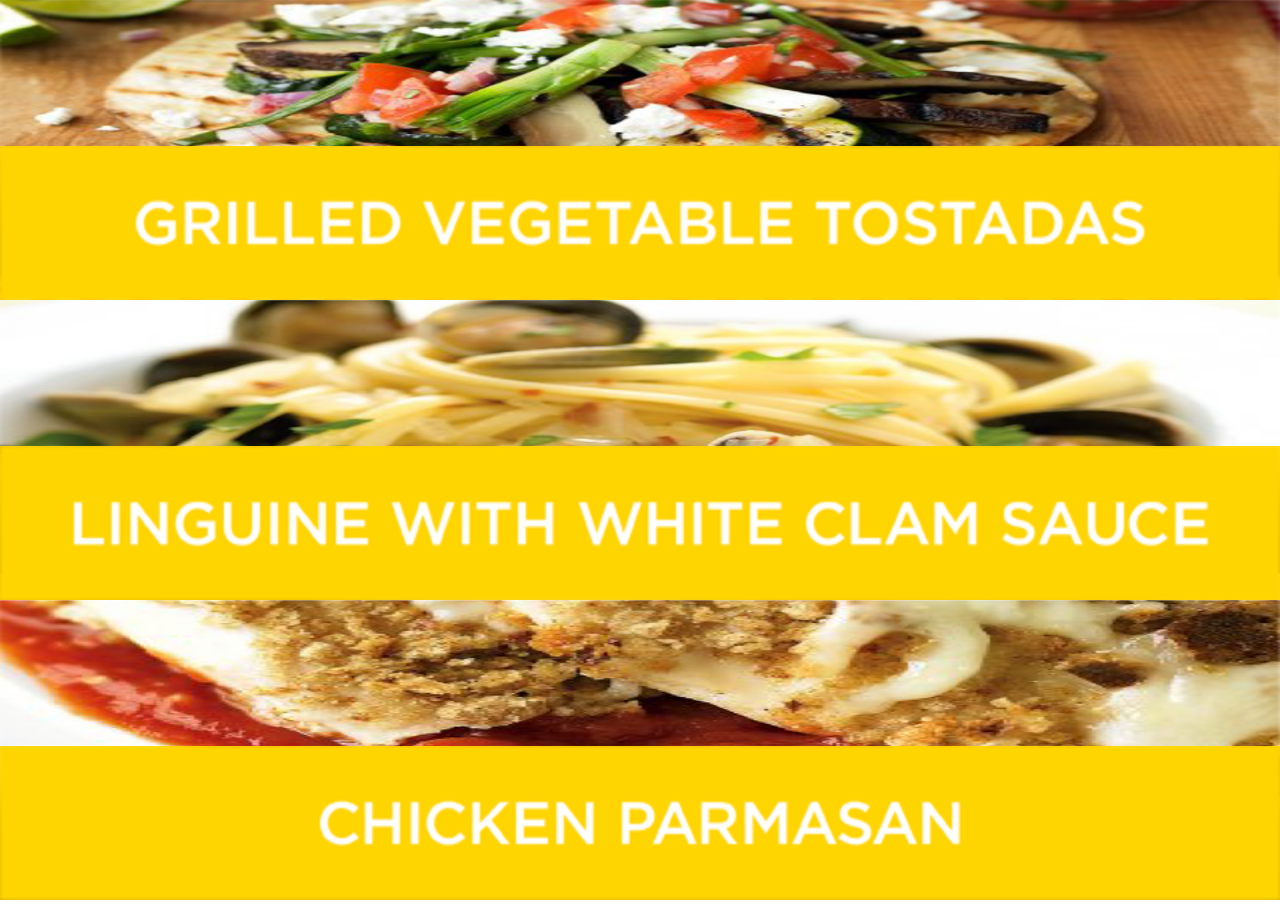
<file: www/index.html>
<!DOCTYPE html>
<html>
    <head>
        <meta http-equiv="Content-Type" content="text/html; charset=UTF-8" />
        <meta name = "format-detection" content = "telephone=no"/>
        <meta name="viewport" content="user-scalable=no, initial-scale=1, maximum-scale=1, minimum-scale=1, width=device-width, height=device-height" />
        <link rel="stylesheet" type="text/css" href="css/index.css">
        <title>Le Basket</title>
    </head>
    <body>
        <div class="container">
            <ul id="recipe-list">
                <li class="recipe-listitem">        
                    <img class="backgroundImg" src="img/GrilledVegetableTostadas_img.png" alt="Respond">              
                    <input type="image" class="imgButtons" src="img/GrilledVegetableTostadas_Button.png" name="image">
                </li>                     
                <li class="recipe-listitem"> 
                    <img class="backgroundImg"  src="img/LinguineClamSauce_img.png" alt="Respond">
                    <input type="image" class="imgButtons" src="img/LinguineClamSauce_Button.png" name="image">
                </li>
                <li class="recipe-listitem">        
                    <img class="backgroundImg" src="img/ChickenParmasan_img.png" alt="Respond">
                    <FORM METHOD="LINK" ACTION="recipe.html">
                        <input type="image" class="imgButtons" src="img/ChickenParmasan_Button.png" name="image" value="Clickable Button">
                    </FORM>
                </li>
            </ul>
        </div>
    </body>
</html>
</file>
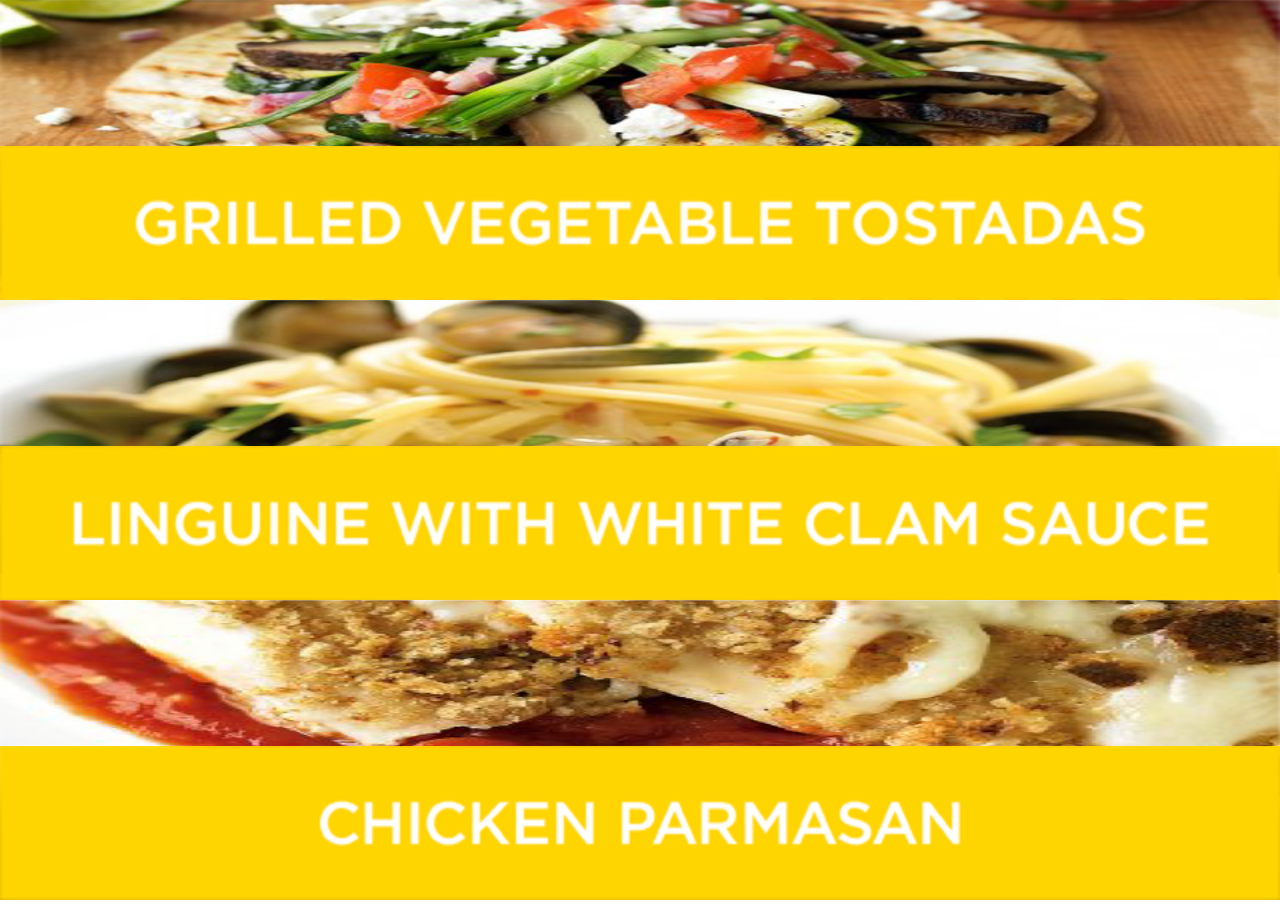
<file: platforms/ios/www/index.html>
<!DOCTYPE html>
<html>
    <head>
        <meta http-equiv="Content-Type" content="text/html; charset=UTF-8" />
        <meta name = "format-detection" content = "telephone=no"/>
        <meta name="viewport" content="user-scalable=no, initial-scale=1, maximum-scale=1, minimum-scale=1, width=device-width, height=device-height" />
        <link rel="stylesheet" type="text/css" href="css/index.css">
        <title>Le Basket</title>
    </head>
    <body>
        <div class="container">
            <ul id="recipe-list">
                <li class="recipe-listitem">        
                    <img class="backgroundImg" src="img/GrilledVegetableTostadas_img.png" alt="Respond">              
                    <input type="image" class="imgButtons" src="img/GrilledVegetableTostadas_Button.png" name="image">
                </li>
                     
                <li class="recipe-listitem"> 
                    <img class="backgroundImg"  src="img/LinguineClamSauce_img.png" alt="Respond">
                    <input type="image" class="imgButtons" src="img/LinguineClamSauce_Button.png" name="image">
                </li>

                <li class="recipe-listitem">        
                    <img class="backgroundImg" src="img/ChickenParmasan_img.png" alt="Respond">
                    <FORM METHOD="LINK" ACTION="recipe.html">
                        <input type="image" class="imgButtons" src="img/ChickenParmasan_Button.png" name="image" value="Clickable Button">
                    </FORM>
                </li>
            </ul>
        </div>
    </body>
</html>
</file>
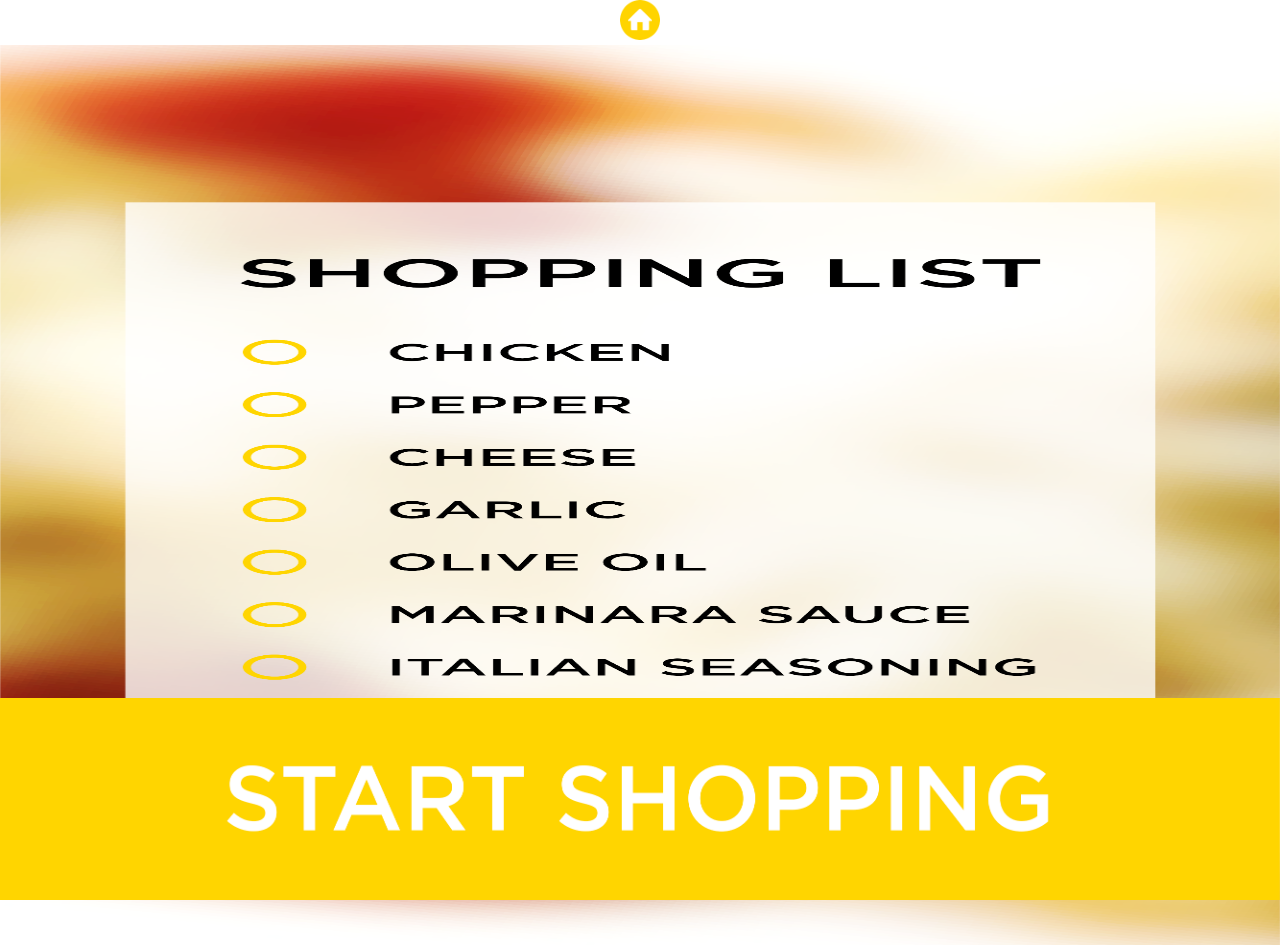
<file: www/list.html>
<!DOCTYPE html>
<html>
    <head>
        <meta http-equiv="Content-Type" content="text/html; charset=UTF-8" />
        <meta name = "format-detection" content = "telephone=no"/>
        <meta name="viewport" content="user-scalable=no, initial-scale=1, maximum-scale=1, minimum-scale=1, width=device-width, height=device-height" />
        <link rel="stylesheet" type="text/css" href="css/index.css">
        <title>Andy Su and j</title>
    </head>
    <body>
        <div class="container">
            <FORM METHOD="LINK" ACTION="index.html">
                <input type="image" class="homeButton" src="img/lebasket_Button.png" width="40" height="40">
            </FORM>                    

            <img class="backgroundImg" src="img/list_MainBkg.png" alt="Respond">
            <FORM METHOD="LINK" ACTION="basket.html">
                <input type="image" class="imgButtons" src="img/startShopping_Button.png" style="bottom:0px; right:0px;" name="image">
            </FORM>
        </div>
    </body>
</html>
</file>
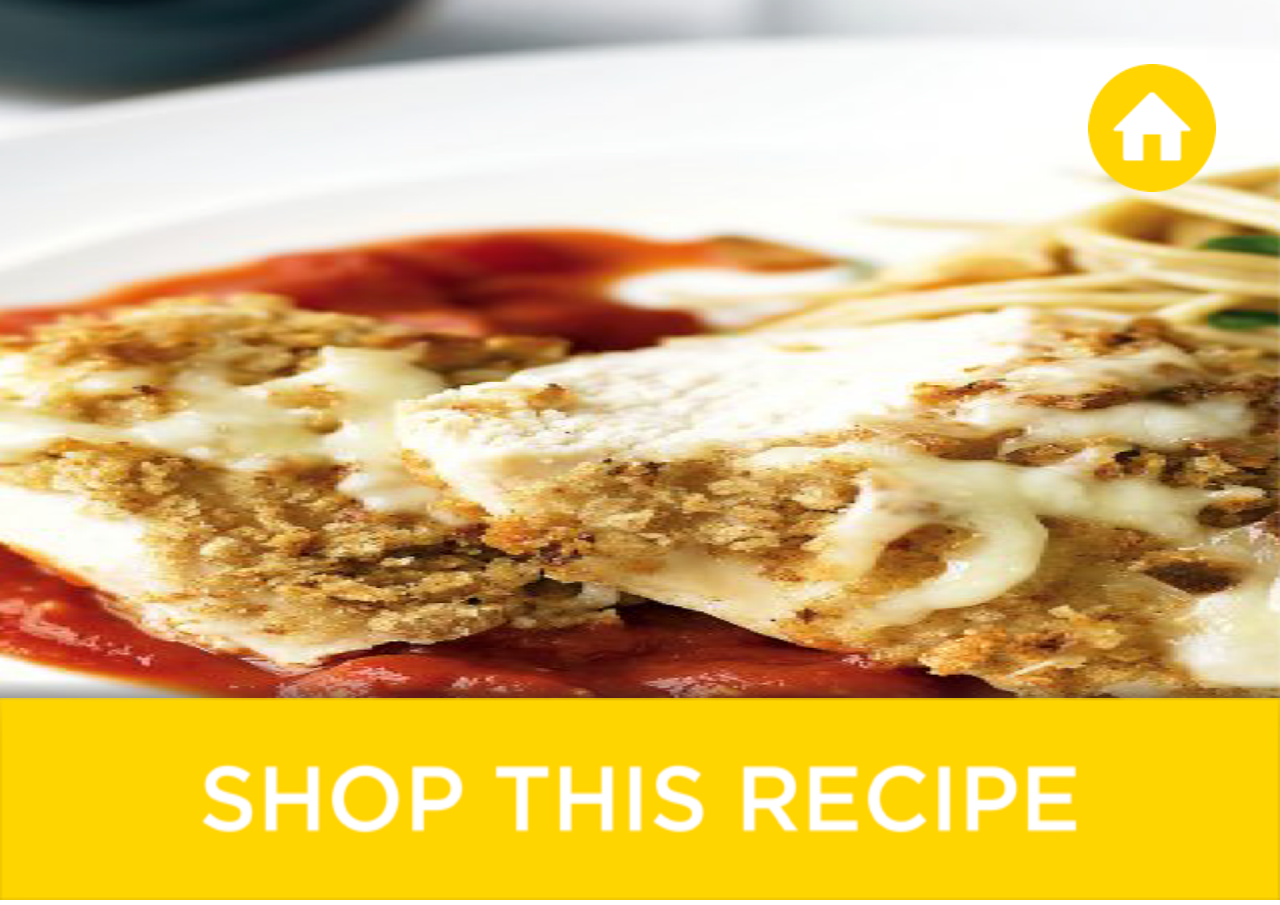
<file: www/recipe.html>
<!DOCTYPE html>
<html>
    <head>
        <meta http-equiv="Content-Type" content="text/html; charset=UTF-8" />
        <meta name = "format-detection" content = "telephone=no"/>
        <meta name="viewport" content="user-scalable=no, initial-scale=1, maximum-scale=1, minimum-scale=1, width=device-width, height=device-height" />
        <link rel="stylesheet" type="text/css" href="css/index.css">
        <title>Le Basket</title>
    </head>
    <body>
        <div class="container">
            <FORM METHOD="LINK" ACTION="index.html">
                <input type="image" class="homeButton" src="img/lebasket_Button.png">
            </FORM>            
            <img class="backgroundImg" src="img/ChickenParma_MainBkg.png" style= "background-size:100%;" alt="Respond">
            <FORM METHOD="LINK" ACTION="list.html">
                <input type="image" class="imgButtons" src="img/shopThisRecipe_Button.png" style="bottom:0; right:0px;" name="image">
            </FORM>
        </div>
        <script type="text/javascript" src="js/homebutton.js"></script>
    </body>
</html>
</file>
<file: www/css/index.css>
@font-face{font-family:"Source Sans";src:url(../font/SourceSansPro-Regular.otf)}
@font-face{font-family:"Source Sans";src:url(../font/SourceSansPro-Light.otf);font-weight:200}
@font-face{font-family:"Source Sans";src:url(../font/SourceSansPro-Semibold.otf);font-weight:600}

body {
    text-align: center;
    width:100%;
    height:100%;
    overflow:visible;
    position:fixed;
    margin: 0;
    padding: 0;
    font:16px "Source Sans",helvetica,arial,sans-serif;
    font-weight:400;
}
select {
    min-width: 200px;
}
ul {
    margin:0;
    padding:0;
    list-style: none;
}
li {
    display: inline-block;
    float: left;
    list-style: none;
}
ul#recipe-list {
    height:100%;
}
li.recipe-listitem {
    position:relative;
    height: 33.333333%;
    width: 100%;
}
li input.imgButtons {
    position:absolute;
    width: 100%;
    bottom:0;
    left:0;
}
.rangeDiv {
    margin-top: 40px;
    margin-bottom: 40px;
}

#previewColor {
    background-color: #000000;
    width: 100%;
    height: 100px
}

#output {
    font-size: 4em;
}

#sortedGraphics{
    position:absolute;
    top:0px;
    left:0px;
    width:100%;
    height:100%;
}

.sortedBackground{
    position:absolute;
    top:0px;
    left:0px;
    width:100%;
    height:100%;
}

#refreshButton{
    position:absolute;
    left:0px;
    top:0px;
    width:120px;
    height:100px;
}

#verticalLine{
    position:absolute;
    height:100%;
    top:0px;
    left:100px;
}

.circle{
    position:absolute;
}

#status{
    position: absolute;
    left:200px;
    top:10px;
    font-size: 30px;
    color:green;
}

#getItButton{
    position:absolute;
    left:0px;
    width:100%;
}

/*#cornerButton{
    position:absolute;
    top:0px;
    right:200px;
}*/

#selectedFood{
    position:absolute;
    height:390px;
    width:470px;
}

#dottedLine{
    position:absolute;
    left:0px;
    top:195px;
}
#bigImage{
    position:absolute;
    left:80px;
    top:0px;
}

.circleSpan{
    position:absolute;
    left: 180px;
    color: white;
    font-size: 24px;
}

/*
    SU's
 */
.container {
    position:relative;
    height:100%;
}

.backgroundImg {
    top: 0px; 
    left: 0px; 
    z-index: -100;
    width: 100%;
    height:100%;
}
.backgroundImg.list {
    height:33.333333%;
}
.imgButtons {
    position:absolute; 
    width: 100%;
    z-index: 3;
}
</file>
<file: platforms/ios/www/css/index.css>
@font-face{font-family:"Source Sans";src:url(../font/SourceSansPro-Regular.otf)}
@font-face{font-family:"Source Sans";src:url(../font/SourceSansPro-Light.otf);font-weight:200}
@font-face{font-family:"Source Sans";src:url(../font/SourceSansPro-Semibold.otf);font-weight:600}

body {
    text-align: center;
    width:100%;
    height:100%;
    overflow:visible;
    position:fixed;
    margin: 0;
    padding: 0;
    font:16px "Source Sans",helvetica,arial,sans-serif;
    font-weight:400;
}
select {
    min-width: 200px;
}
ul {
    margin:0;
    padding:0;
    list-style: none;
}
li {
    display: inline-block;
    float: left;
    list-style: none;
}
ul#recipe-list {
    height:100%;
}
li.recipe-listitem {
    position:relative;
    height: 33.333333%;
    width: 100%;
}
li input.imgButtons {
    position:absolute;
    width: 100%;
    bottom:0;
    left:0;
}
.rangeDiv {
    margin-top: 40px;
    margin-bottom: 40px;
}

#previewColor {
    background-color: #000000;
    width: 100%;
    height: 100px
}

#output {
    font-size: 4em;
}

#sortedGraphics{
    position:absolute;
    top:0px;
    left:0px;
    width:100%;
    height:100%;
}

.sortedBackground{
    position:absolute;
    top:0px;
    left:0px;
    width:100%;
    height:100%;
}

#refreshButton{
    position:absolute;
    left:0px;
    top:0px;
    width:120px;
    height:100px;
}

#verticalLine{
    position:absolute;
    height:100%;
    top:0px;
    left:100px;
}

.circle{
    position:absolute;
}

#status{
    position: absolute;
    left:200px;
    top:10px;
    font-size: 30px;
    color:green;
}

#getItButton{
    position:absolute;
    left:0px;
    width:100%;
}

/*#cornerButton{
    position:absolute;
    top:0px;
    right:200px;
}*/

#selectedFood{
    position:absolute;
    height:390px;
    width:470px;
}

#dottedLine{
    position:absolute;
    left:0px;
    top:195px;
}
#bigImage{
    position:absolute;
    left:80px;
    top:0px;
}

.circleSpan{
    position:absolute;
    left: 180px;
    color: white;
    font-size: 24px;
}

/*
    SU's
 */
.container {
    position:relative;
    height:100%;
}

.backgroundImg {
    top: 0px; 
    left: 0px; 
    z-index: -100;
    width: 100%;
    height:100%;
}
.backgroundImg.list {
    height:33.333333%;
}
.imgButtons {
    position:absolute; 
    width: 100%;
    z-index: 3;
}
</file>
